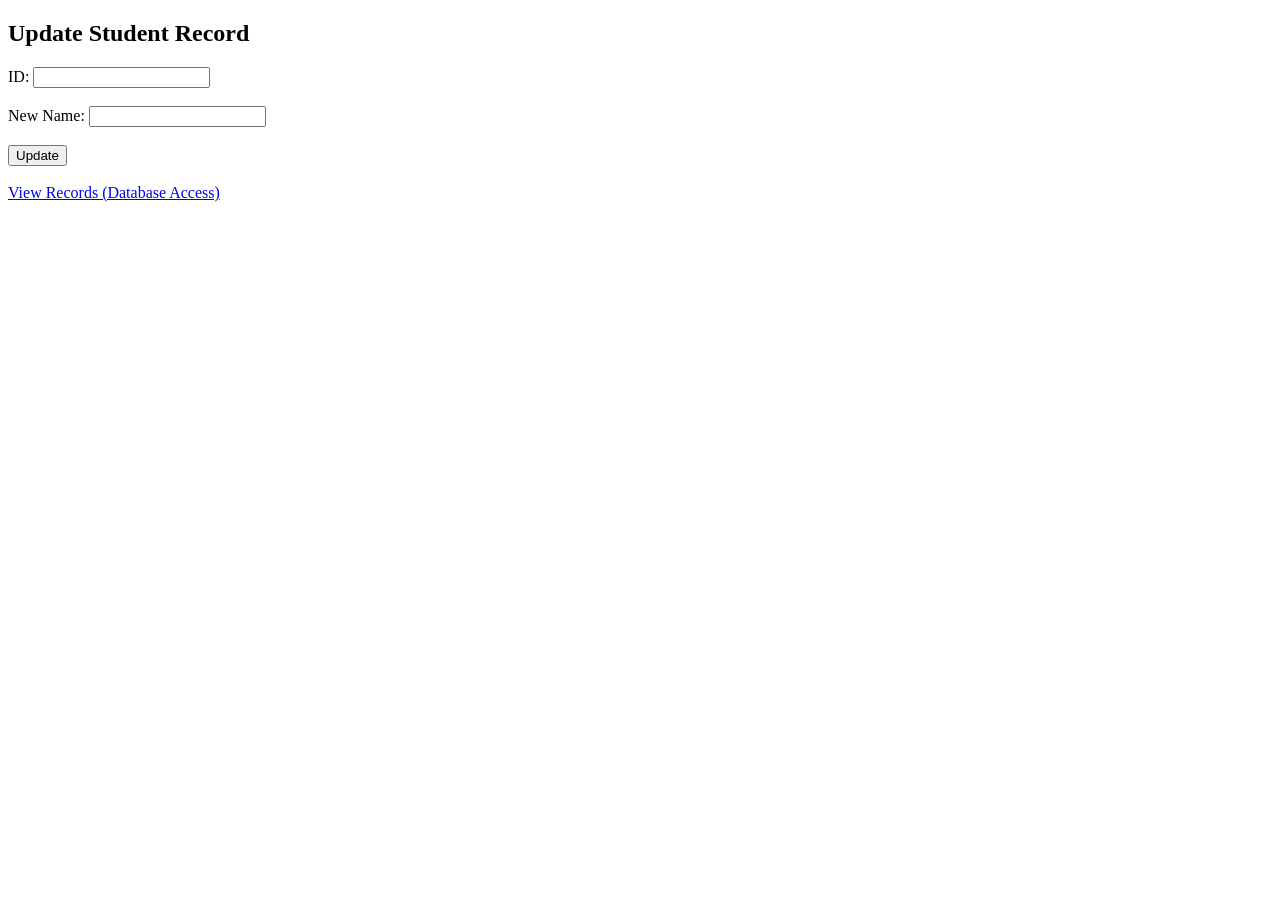
<file: t15 (servlet db access and update)/index.html>
<!DOCTYPE html>
<html>
<head>
    <title>Update Student</title>
</head>
<body>
    <h2>Update Student Record</h2>
    <form action="dbServlet" method="post">
        ID: <input type="number" name="id" required><br><br>
        New Name: <input type="text" name="name" required><br><br>
        <button type="submit">Update</button>
    </form>
    <br>
    <a href="dbServlet">View Records (Database Access)</a>
</body>
</html>
</file>
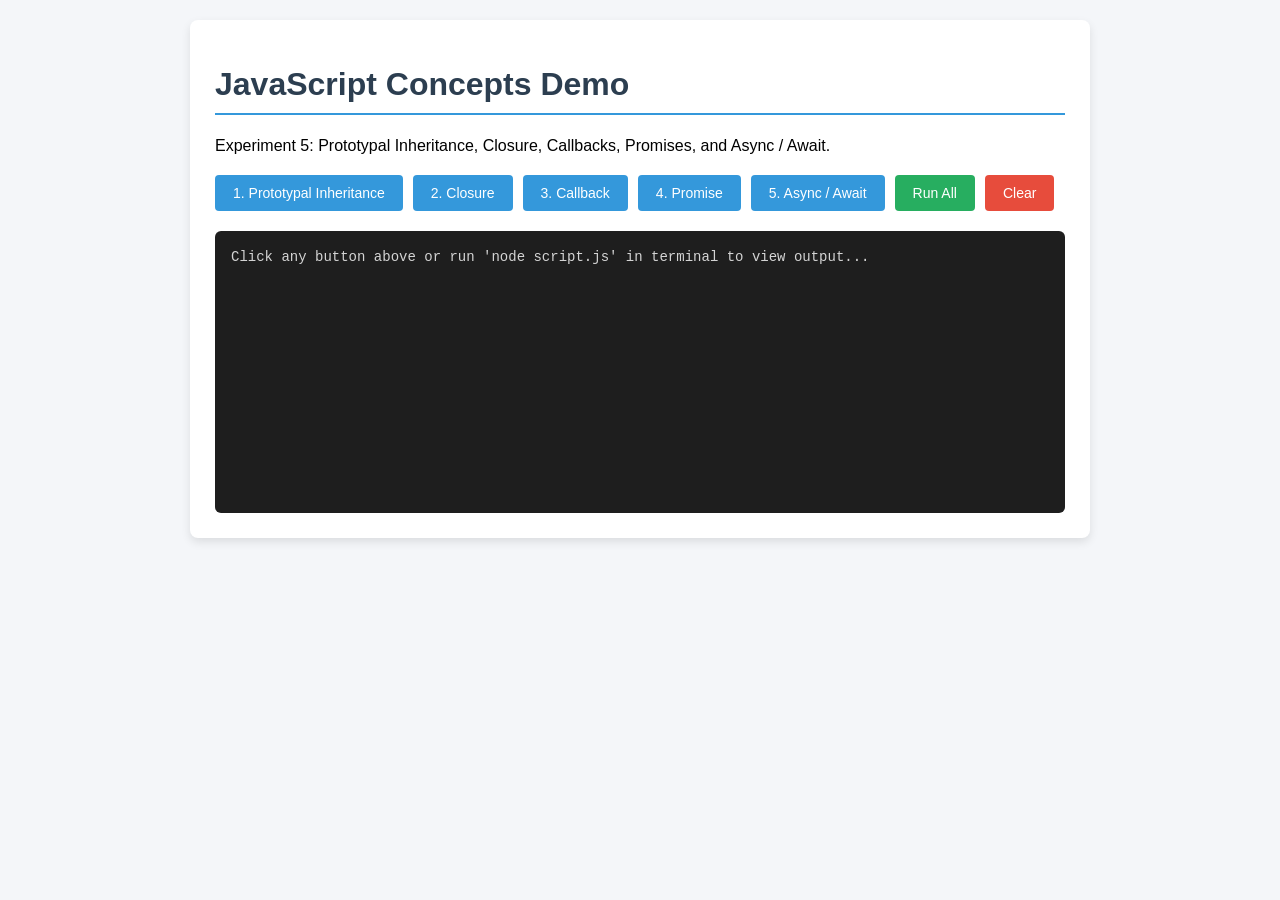
<file: t5 (prototypal inheritance closure promises)/index.html>
<!DOCTYPE html>
<html lang="en">
<head>
    <meta charset="UTF-8">
    <meta name="viewport" content="width=device-width, initial-scale=1.0">
    <title>Task 5 - Advanced JavaScript Concepts</title>
    <style>
        body {
            font-family: Arial, sans-serif;
            background-color: #f4f6f9;
            margin: 0;
            padding: 20px;
        }
        .container {
            max-width: 850px;
            margin: auto;
            background: #fff;
            padding: 25px;
            border-radius: 8px;
            box-shadow: 0 4px 10px rgba(0,0,0,0.1);
        }
        h1 {
            color: #2c3e50;
            border-bottom: 2px solid #3498db;
            padding-bottom: 10px;
        }
        .btn-group {
            display: flex;
            flex-wrap: wrap;
            gap: 10px;
            margin: 20px 0;
        }
        button {
            padding: 10px 18px;
            background-color: #3498db;
            color: white;
            border: none;
            border-radius: 4px;
            cursor: pointer;
            font-size: 14px;
            transition: background-color 0.2s;
        }
        button:hover {
            background-color: #2980b9;
        }
        button.run-all {
            background-color: #27ae60;
        }
        button.run-all:hover {
            background-color: #219150;
        }
        button.clear-btn {
            background-color: #e74c3c;
        }
        button.clear-btn:hover {
            background-color: #c0392b;
        }
        #output {
            background-color: #1e1e1e;
            color: #d4d4d4;
            padding: 16px;
            border-radius: 6px;
            min-height: 250px;
            white-space: pre-wrap;
            font-family: 'Consolas', 'Courier New', monospace;
            font-size: 14px;
            line-height: 1.5;
            overflow-x: auto;
        }
    </style>
</head>
<body>
<div class="container">
    <h1>JavaScript Concepts Demo</h1>
    <p>Experiment 5: Prototypal Inheritance, Closure, Callbacks, Promises, and Async / Await.</p>

    <div class="btn-group">
        <button onclick="demoInheritance()">1. Prototypal Inheritance</button>
        <button onclick="demoClosure()">2. Closure</button>
        <button onclick="demoCallback()">3. Callback</button>
        <button onclick="demoPromise()">4. Promise</button>
        <button onclick="demoAsyncAwait()">5. Async / Await</button>
        <button class="run-all" onclick="runAll()">Run All</button>
        <button class="clear-btn" onclick="clearOutput()">Clear</button>
    </div>

    <div id="output">Click any button above or run 'node script.js' in terminal to view output...</div>
</div>

<script>
    const out = document.getElementById("output");

    function log(msg) {
        if (out.innerText.startsWith("Click any button")) {
            out.innerText = "";
        }
        out.innerText += msg + "\n";
        console.log(msg);
    }

    function clearOutput() {
        out.innerText = "";
    }

    function Person(name, age) {
        this.name = name;
        this.age = age;
    }
    Person.prototype.greet = function() {
        return `Hello, my name is ${this.name} and I am ${this.age} years old.`;
    };
    function Student(name, age, rollNo, course) {
        Person.call(this, name, age);
        this.rollNo = rollNo;
        this.course = course;
    }
    Student.prototype = Object.create(Person.prototype);
    Student.prototype.constructor = Student;
    Student.prototype.getDetails = function() {
        return `${this.name} (Roll No: ${this.rollNo}) is studying ${this.course}.`;
    };

    function demoInheritance() {
        log("=== 1. PROTOTYPAL INHERITANCE ===");
        const s = new Student("Rahul", 20, "101", "Computer Science");
        log(s.greet());
        log(s.getDetails());
    }

    function createCounter(initialValue = 0) {
        let count = initialValue;
        return {
            increment: () => `Count: ${++count}`,
            decrement: () => `Count: ${--count}`,
            getCount: () => `Current Count: ${count}`
        };
    }

    function demoClosure() {
        log("=== 2. CLOSURE ===");
        const counter = createCounter(10);
        log(counter.increment());
        log(counter.increment());
        log(counter.decrement());
        log(counter.getCount());
    }

    function fetchUserData(userId, callback) {
        log(`[Callback] Fetching data for user ID: ${userId}...`);
        setTimeout(() => {
            const user = { id: userId, name: "Priya", role: "Developer" };
            callback(null, user);
        }, 400);
    }

    function demoCallback() {
        log("=== 3. CALLBACK ===");
        fetchUserData(101, (err, user) => {
            if (err) return log("[Callback] Error: " + err);
            log(`[Callback] User fetched: ${user.name}, Role: ${user.role}`);
        });
    }

    function fetchMarks(rollNo) {
        return new Promise((resolve, reject) => {
            log(`[Promise] Fetching marks for roll number: ${rollNo}...`);
            setTimeout(() => {
                if (rollNo) resolve({ "Web Technologies": 95, "Database Systems": 90 });
                else reject("Invalid Roll Number");
            }, 400);
        });
    }

    function demoPromise() {
        log("=== 4. PROMISE ===");
        fetchMarks("101")
            .then(marks => log("[Promise] Marks: " + JSON.stringify(marks)))
            .catch(err => log("[Promise] Error: " + err))
            .finally(() => log("[Promise] Completed."));
    }

    function getStudentReport(id) {
        return new Promise((resolve, reject) => {
            setTimeout(() => {
                if (id > 0) resolve({ id, grade: "A+", status: "Passed" });
                else reject("Student not found");
            }, 400);
        });
    }

    async function demoAsyncAwait() {
        log("=== 5. ASYNC / AWAIT ===");
        try {
            log("[Async/Await] Requesting report for student ID: 101...");
            const rep = await getStudentReport(101);
            log(`[Async/Await] Report received: Grade = ${rep.grade}, Status = ${rep.status}`);
        } catch (err) {
            log("[Async/Await] Error: " + err);
        } finally {
            log("[Async/Await] Execution finished.");
        }
    }

    async function runAll() {
        clearOutput();
        demoInheritance();
        demoClosure();
        demoCallback();
        demoPromise();
        await new Promise(r => setTimeout(r, 600));
        await demoAsyncAwait();
    }
</script>
</body>
</html>
</file>
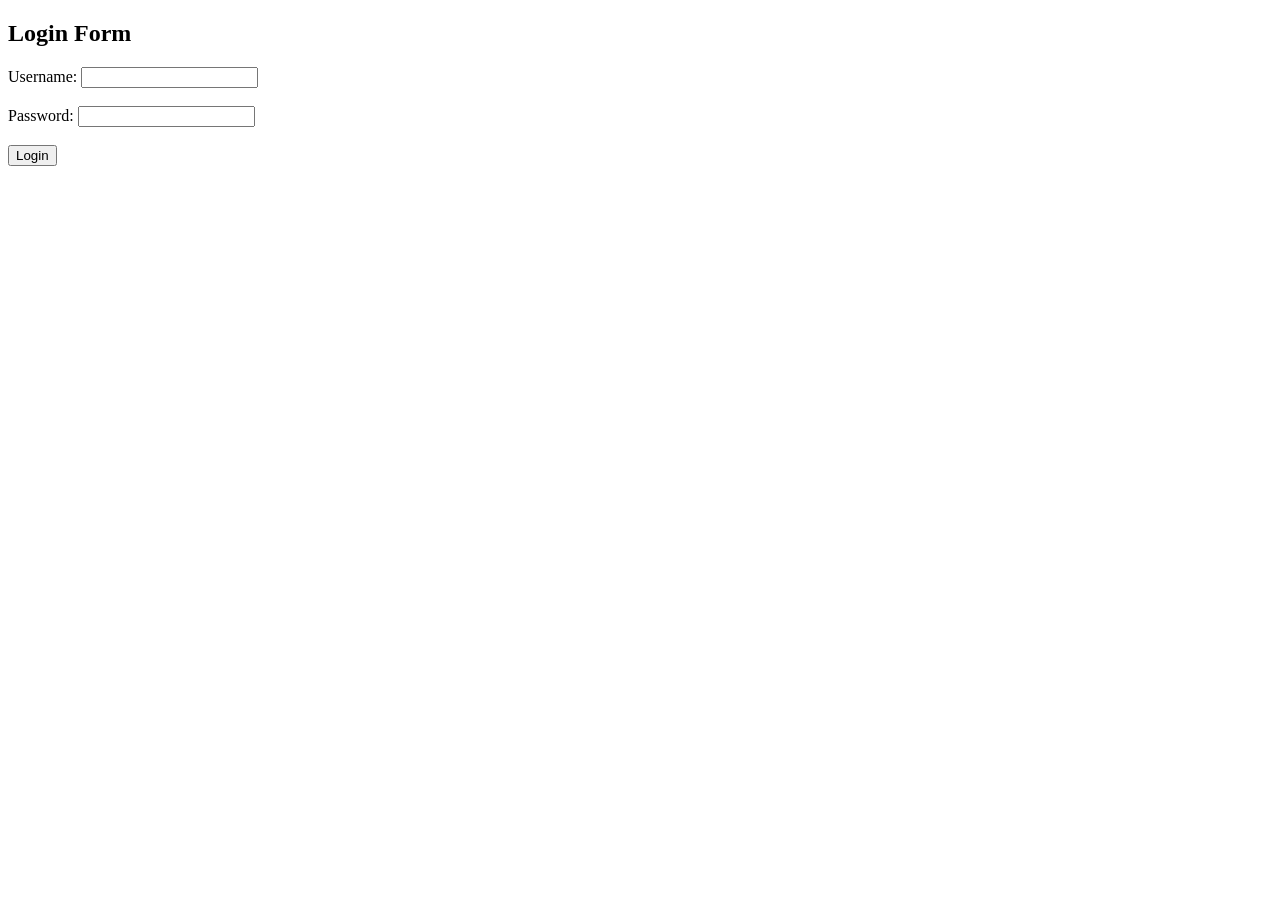
<file: t14 (cookie authentication)/login.html>
<!DOCTYPE html>
<html>
<head>
    <title>Login</title>
</head>
<body>
    <h2>Login Form</h2>
    <form action="login" method="post">
        Username: <input type="text" name="username" required><br><br>
        Password: <input type="password" name="password" required><br><br>
        <button type="submit">Login</button>
    </form>
</body>
</html>
</file>
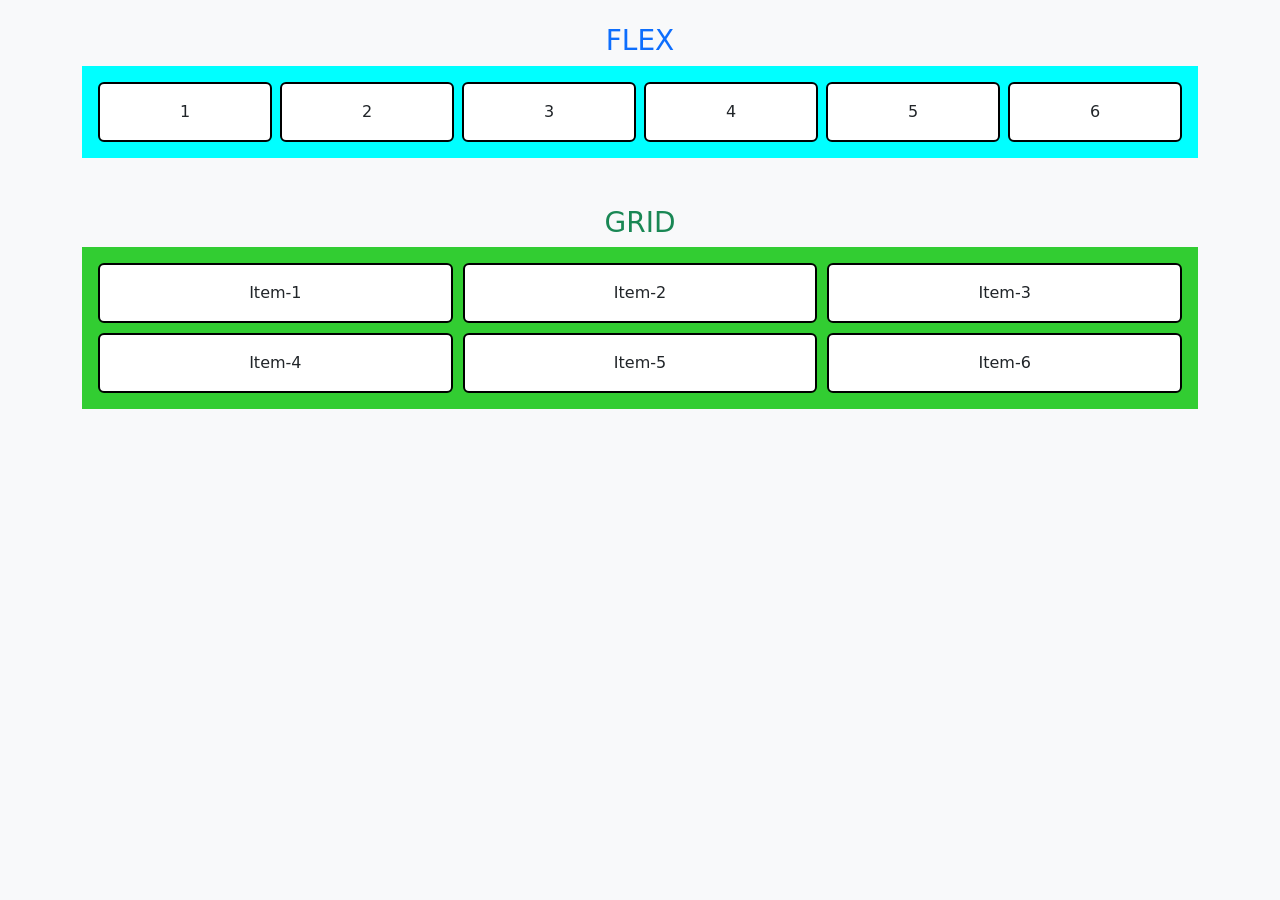
<file: t2 (bootstap)/t2.html>
<!DOCTYPE html>
<html>
<head>
    <title>Task-1</title>
    <link href="https://cdn.jsdelivr.net/npm/bootstrap@5.3.3/dist/css/bootstrap.min.css" rel="stylesheet">
    <link rel="stylesheet" href="t2.css">
</head>
<body class="bg-light text-center">

<div class="container mt-4">
    <h3 class="text-primary">FLEX</h3>

    <div class="flex-container d-flex gap-2 p-3 mb-5 border-5">
        <div class="flex-item card p-3">1</div>
        <div class="flex-item card p-3">2</div>
        <div class="flex-item card p-3">3</div>
        <div class="flex-item card p-3">4</div>
        <div class="flex-item card p-3">5</div>
        <div class="flex-item card p-3">6</div>
    </div>

    <h3 class="text-success">GRID</h3>

    <div class="grid-container p-3">
        <div class="grid-item card p-3">Item-1</div>
        <div class="grid-item card p-3">Item-2</div>
        <div class="grid-item card p-3">Item-3</div>
        <div class="grid-item card p-3">Item-4</div>
        <div class="grid-item card p-3">Item-5</div>
        <div class="grid-item card p-3">Item-6</div>
    </div>
</div>

</body>
</html>
</file>
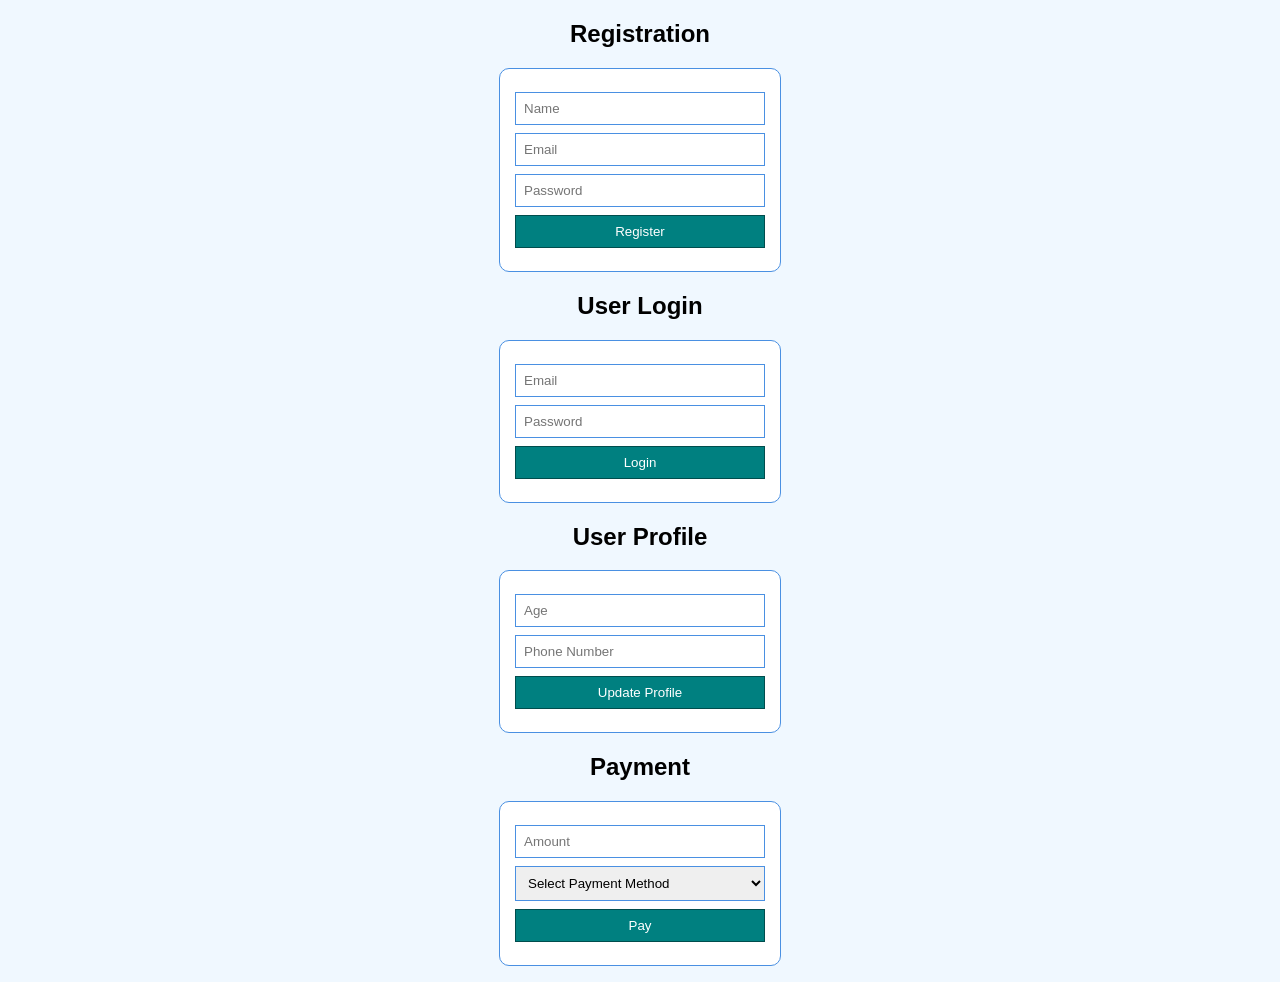
<file: t3 (validate payment form)/t3.html>
<!DOCTYPE html>
<html>
<head>
    <title>Form Validation</title>
    <link rel="stylesheet" href="t3.css">
</head>
<body>
<h2>Registration</h2>
<form id="reg">
    <input id="name" placeholder="Name" required>
    <input id="email" type="email" placeholder="Email" required>
    <input id="pass" type="password" placeholder="Password" required>
    <button>Register</button>
</form>

<h2>User Login</h2>
<form id="login">
    <input id="lemail" type="email" placeholder="Email" required>
    <input id="lpass" type="password" placeholder="Password" required>
    <button>Login</button>
</form>

<h2>User Profile</h2>
<form id="profile">
    <input id="age" type="number" placeholder="Age" required>
    <input id="phone" placeholder="Phone Number" required>
    <button>Update Profile</button>
</form>

<h2>Payment</h2>
<form id="payment">
    <input id="amount" type="number" placeholder="Amount" required>
    <select id="method" required>
        <option value="">Select Payment Method</option>
        <option>UPI</option>
        <option>Card</option>
        <option>Net Banking</option>
    </select>
    <button>Pay</button>
</form>

<p id="msg"></p>
<script src="script.js"></script>
</body>
</html>
</file>
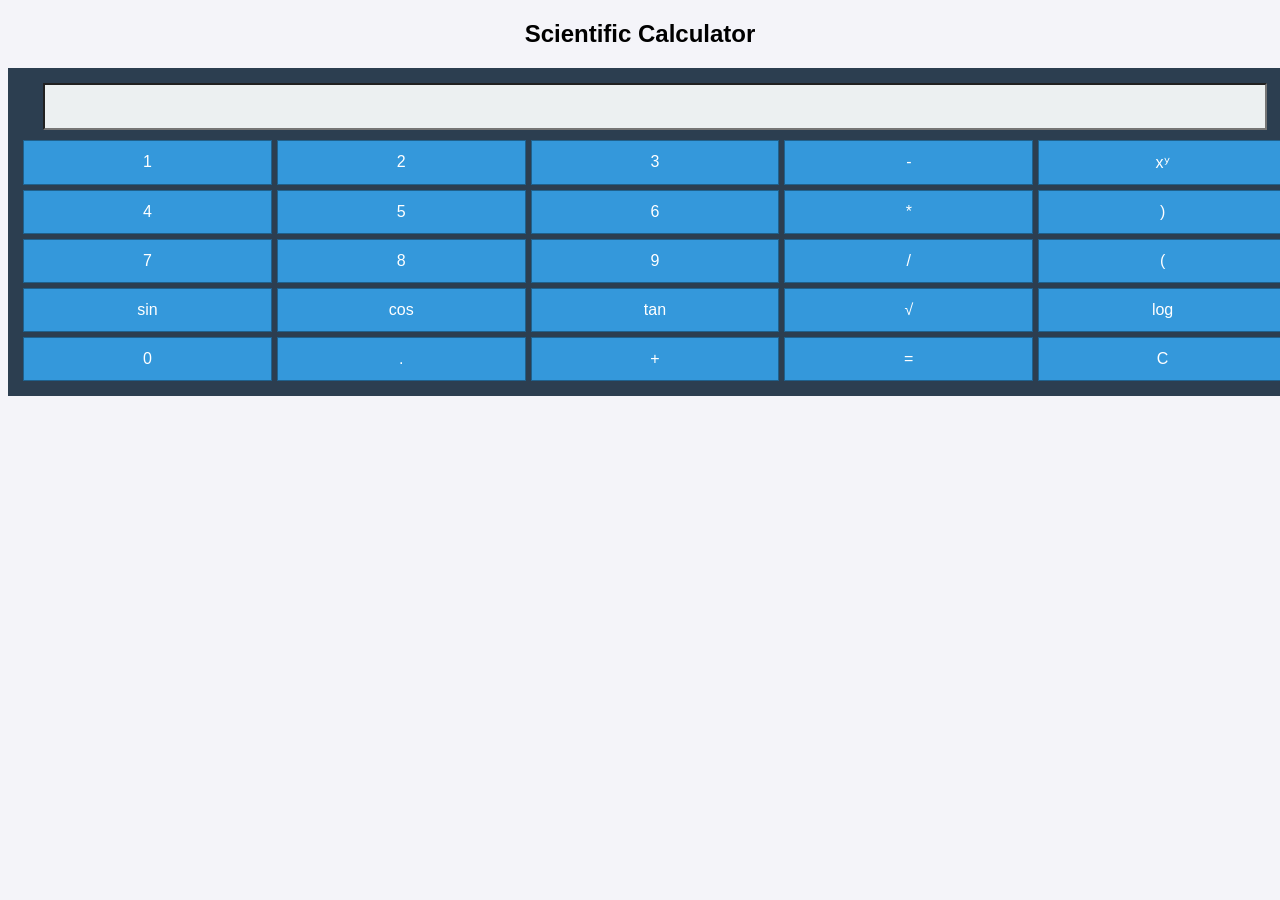
<file: t4 (calculator)/t4.html>
<!DOCTYPE html>
<html>
<head>
<title>Scientific Calculator</title>
<style>
body {
    text-align: center;
    font-family: Arial;
    background: #f4f4f9;
}
.cal {
    width: 100%;
    margin: auto;
    padding: 15px;
    background: #2c3e50;
    color: white;
}
input {
    width: 95%;
    padding: 10px;
    margin-bottom: 10px;
    text-align: right;
    font-size: 20px;
    background: #ecf0f1;
    color: #2c3e50;
}
.buttons {
    display: grid;
    grid-template-columns: repeat(5, 1fr);
    gap: 5px;
}
button {
    padding: 12px;
    font-size: 16px;
    cursor: pointer;
    background: #3498db;
    color: white;
    border: 1px solid #1f618d;
}
button:hover {
    background: #2980b9;
}
</style>
</head>
<body>
<h2>Scientific Calculator</h2>
<div class="cal">
<input id="d" readonly>
<div class="buttons">

<button onclick="f('1')">1</button>
<button onclick="f('2')">2</button>
<button onclick="f('3')">3</button>
<button onclick="f('-')">-</button>
<button onclick="f('**')">xʸ</button>

<button onclick="f('4')">4</button>
<button onclick="f('5')">5</button>
<button onclick="f('6')">6</button>
<button onclick="f('*')">*</button>
<button onclick="f(')')">)</button>

<button onclick="f('7')">7</button>
<button onclick="f('8')">8</button>
<button onclick="f('9')">9</button>
<button onclick="f('/')">/</button>
<button onclick="f('(')">(</button>

<button onclick="f('sin(')">sin</button>
<button onclick="f('cos(')">cos</button>
<button onclick="f('tan(')">tan</button>
<button onclick="f('sqrt(')">√</button>
<button onclick="f('log(')">log</button>

<button onclick="f('0')">0</button>
<button onclick="f('.')">.</button>
<button onclick="f('+')">+</button>
<button onclick="calc()">=</button>
<button onclick="d.value=''">C</button>
</div>
</div>

<script>
function f(x) {
    d.value += x;
}
function calc() {
    try {
        let s = d.value
        .replace(/sin\(/g, 'Math.sin(Math.PI/180*')
        .replace(/cos\(/g, 'Math.cos(Math.PI/180*')
        .replace(/tan\(/g, 'Math.tan(Math.PI/180*')
        .replace(/sqrt\(/g, 'Math.sqrt(')
        .replace(/log\(/g, 'Math.log10(');
        d.value = Function('return (' + s + ')')();
    } catch {
        d.value = 'Error';
    }
}
</script>
</body>
</html>
</file>
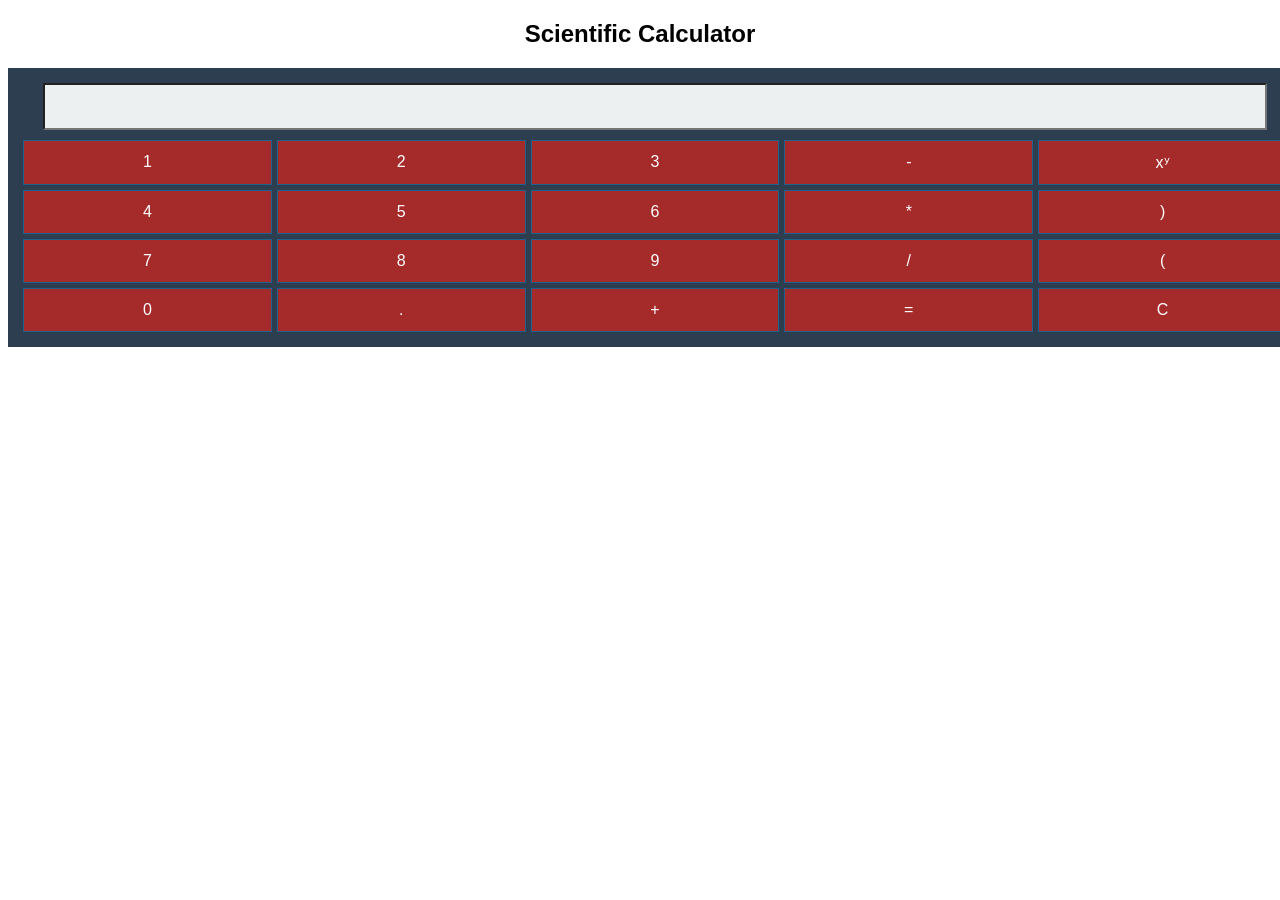
<file: t4 (calculator)/t4_notrig.html>
<!DOCTYPE html>
<html>
<head>
<title>Scientific Calculator</title>
<style>
body {
    text-align: center;
    font-family: Arial;
    background: white;
}
.cal {
    width: 100%;
    margin: auto;
    padding: 15px;
    background: #2c3e50;
    color: white;
}
input {
    width: 95%;
    padding: 10px;
    margin-bottom: 10px;
    text-align: right;
    font-size: 20px;
    background: #ecf0f1;
    color:black;
}
.buttons {
    display: grid;
    grid-template-columns: repeat(5, 1fr);
    gap: 5px;
}
button {
    padding: 12px;
    font-size: 16px;
    cursor: pointer;
    background: brown;
    color: white;
    border: 1px solid #1f618d;
}
button:hover {
    background: skyblue;
}
</style>
</head>
<body>
<h2>Scientific Calculator</h2>
<div class="cal">
<input id="d">
<div class="buttons">

<button onclick="f('1')">1</button>
<button onclick="f('2')">2</button>
<button onclick="f('3')">3</button>
<button onclick="f('-')">-</button>
<button onclick="f('**')">xʸ</button>

<button onclick="f('4')">4</button>
<button onclick="f('5')">5</button>
<button onclick="f('6')">6</button>
<button onclick="f('*')">*</button>
<button onclick="f(')')">)</button>

<button onclick="f('7')">7</button>
<button onclick="f('8')">8</button>
<button onclick="f('9')">9</button>
<button onclick="f('/')">/</button>
<button onclick="f('(')">(</button>

<button onclick="f('0')">0</button>
<button onclick="f('.')">.</button>
<button onclick="f('+')">+</button>
<button onclick="calc()">=</button>
<button onclick="d.value=''">C</button>
</div>
</div>

<script>
function f(x) {
    d.value += x;
}
function calc() {
    try {
        let s = d.value
        d.value = Function('return (' + s + ')')();
    } catch {
        d.value = 'Error';
    }
}
</script>
</body>
</html>
</file>
<file: t2 (bootstap)/t2.css>
.flex-container {
    background: aqua;
    animation: slideRight 2s;
}

.flex-item {
    flex: 1;
    background: white;
    border: 2px solid black;
    transition: 0.5s;
}

.flex-item:hover {
    background: yellow;
    transform: scale(1.1);
}

.grid-container {
    display: grid;
    grid-template-columns: repeat(3, 1fr);
    gap: 10px;
    background: limegreen;
    animation: slideLeft 2s;
}

.grid-item {
    border: 2px solid black;
    transition: 0.5s;
}

.grid-item:hover {
    background: orange;
    transform: scale(1.1);
}

@keyframes slideRight {
    from { transform: translateX(-300px); }
    to { transform: translateX(0); }
}

@keyframes slideLeft {
    from { transform: translateX(300px); }
    to { transform: translateX(0); }
}
</file>
<file: t3 (validate payment form)/t3.css>
body {
    font-family: Arial;
    background: #f0f8ff;
    text-align: center;
}

form {
    background: #ffffff;
    padding: 15px;
    margin: 15px auto;
    width: 250px;
    border-radius: 10px;
    border: 1px solid #4a90e2;
}

input, select, button {
    display: block;
    width: 100%;
    padding: 8px;
    margin: 8px 0;
    box-sizing: border-box;
    border: 1px solid #4a90e2;
}

button {
    background: teal;
    color: white;
    border: 1px solid #004d4d;
    cursor: pointer;
}

button:hover {
    background: darkorange;
}
</file>
